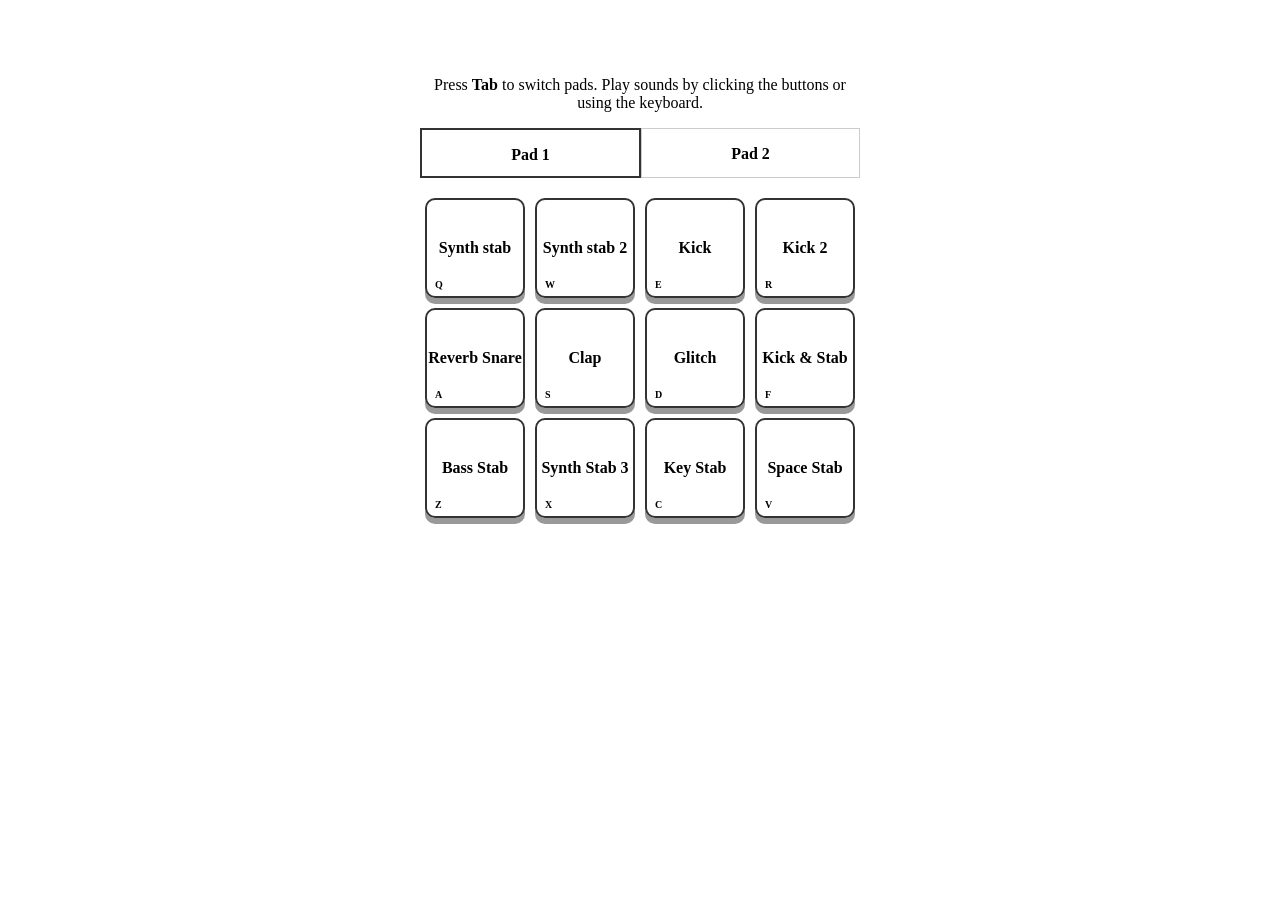
<file: uppgift4/index.html>
<!DOCTYPE html>
<html>
<head>
<title>Programmering - Drumpad</title>
<link rel="stylesheet" href="https://cdn.simplecss.org/simple.min.css">
<link rel="stylesheet" href="css/style.css">
<script defer src="js/script.js"></script>
<meta charset="UTF-8">
<meta name="viewport" content="width=device-width, initial-scale=1.0">
</head>
<body>
<audio id="audio-player"></audio>

	<div class="drumpad-box">
		<p class="info">Press <strong>Tab</strong> to switch pads. Play sounds by clicking the buttons or using the keyboard.</p>

	<div class="container">
		<div id="tab-pad1" class="pad-change active" onclick="changePad('pad1')">Pad 1</div>
		<div id="tab-pad2" class="pad-change" onclick="changePad('pad2')">Pad 2</div>
	</div>
	
	<div class="container">
		<div id="pad1" class="pads active"></div>
		<div id="pad2" class="pads"></div>
		</div>
	</div>
</body>
</html>
</file>
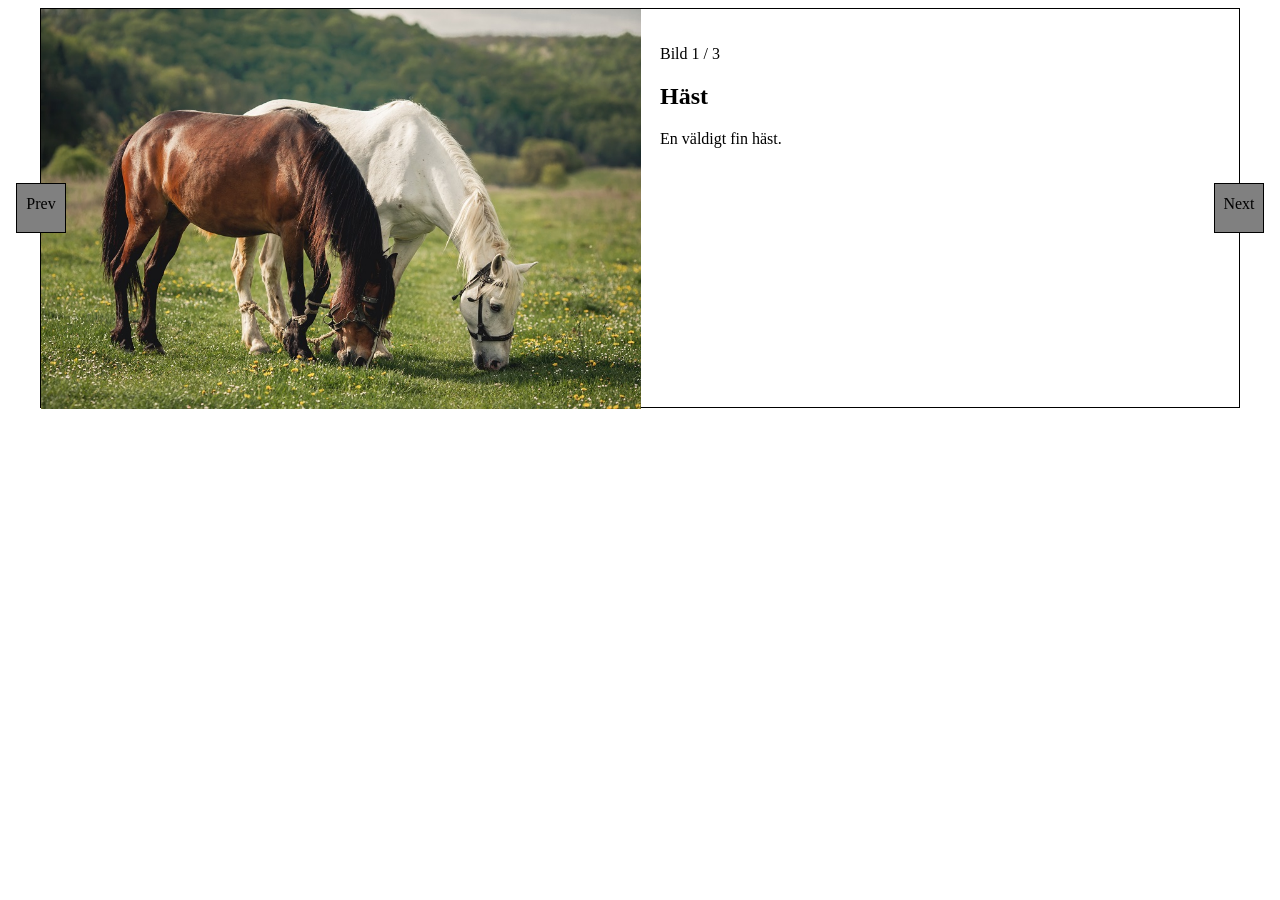
<file: uppgift2/uppgift2.html>
<!DOCTYPE html>
<html>
<head>
<title>Programmering - Intro</title>
<link rel="stylesheet" href="css/style.css">
<script defer src="js/script.js"></script>
<meta charset="UTF-8">
</head>
<body>
<div id="site-main">

	<div id="slideshow-wrapper">
		<div class="slider-controls" id="back" onclick="countUpd(-1)">Prev</div>
		<div class="slider-controls" id="forward" onclick="countUpd(1)">Next</div>
		<div id="img-wrapper" class="slide-col">
			<img id="slide-img" src="img/hast.jpg">
		</div>
		<div id="text-wrapper" class="slide-col">
			<p id="slide-nr">Bild 1 / 3</p>
			<h2 id="slide-heading">Häst</h2>
			<p id="slide-text">En väldigt fin häst.</p>
		</div>
	</div>

</div>
<!-- <p id="slide-value"></p> Testar funktionen --> 
</body>
</html>
</file>
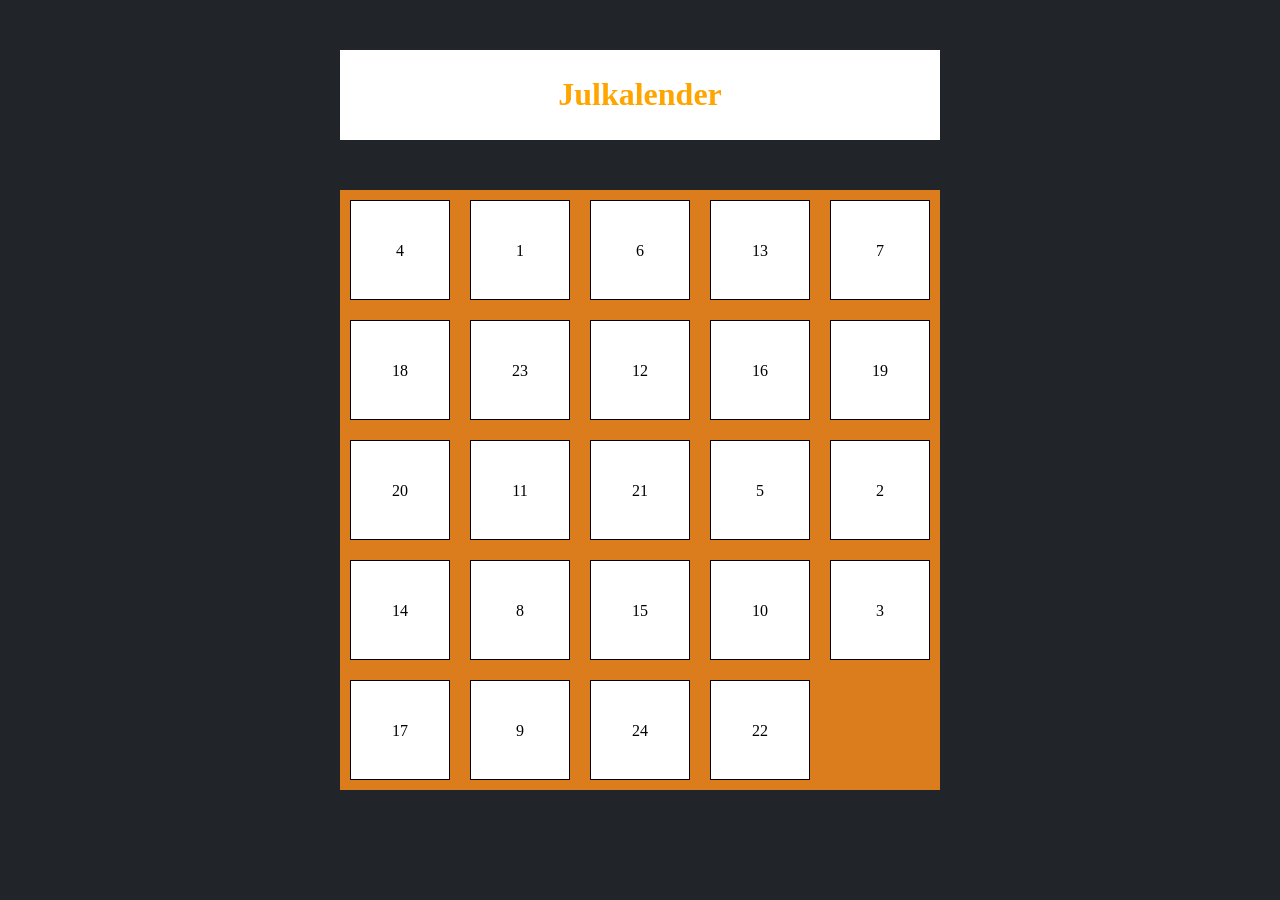
<file: uppgift3/uppgift3.html>
<!DOCTYPE html>
<html>
<head>
<meta charset="UTF-8">
<script src="https://code.jquery.com/jquery-3.7.1.min.js"></script>
<script src="js/jquery.shuffle.js"></script>
<title>Programmering - Uppgift 3</title>
<link rel="stylesheet" href="css/style.css">
<script defer src="js/script.js"></script>
</head>
<body>
<div id="site-main">

	<div id="calendar-container">
		<div id="calendar-header">
			<h1>Julkalender</h1>
		</div>
		
		<div id="calendar-body">
		</div>
		<div id="myAlert" class="alert">
  <span class="closebtn" onclick="this.parentElement.style.display='none';">&times;</span>
  <p id="myAlertText"></p>
  <button id="creativeBtn" style="display:none;">Creative Mode</button>
</div>
	</div>

</div>
</body>
</html>
</file>
<file: uppgift4/css/style.css>
* {
	box-sizing: border-box;
}

body {
    max-width: 600px;
    margin: 0 auto;
    padding: 20px;
    text-align: center;
}

.container {
    display: flex;
	justify-content: center;
    margin-bottom: 20px;
}

.pad-change {
    flex: 1;
    border: 1px solid var(--border, #ccc);
    background-color: var(--card-bg);
	color: var(--text, inherit);
    height: 50px;
    line-height: 50px;
    text-align: center;
    cursor: pointer;
    font-weight: bold;
}

.pad-change.active {
	background-color: var(--card-bg);
	border: 2px solid #333333;
	color: var(--text, inherit);
	border-color: var(--border, #333);
}

.pad-change:hover {
    background-color: var(--card-bg);
	color: var(--text, inherit);
	border-color: var(--border, #333);
}

.pads {
    display: none;
    grid-template-columns: repeat(4, auto);
    gap: 10px;
    justify-content: center;
}

#pad1.active, #pad2.active {
    display: grid;
}

.drumpad-box {
	border-radius: 12px;
	margin: 20px auto;
	max-width: 480px;
	padding: 20px;
}

.btn {
    position: relative;
    display: flex;
    align-items: center;
    justify-content: center;
    border: 2px solid var(--border, #333);
    border-radius: 10px;
    box-shadow: 0px 6px var(--border, #999);
    width: 100px;
    height: 100px;
    cursor: pointer;
    font-weight: bold;
	color: var(--text, #000);
    transition: transform 0.1s, box-shadow 0.1s;
}

.btn:active, .btn:focus, .btn.pressed {
    box-shadow: 0 2px var(--border, #999);
    transform: translateY(4px);
}

.btn .title {
    text-align: center;
    font-size: 12px;
}

.btn .hotkey {
    position: absolute;
    bottom: 6px;
    left: 8px;
    font-size: 10px;
}
</file>
<file: uppgift2/css/style.css>
*{
	box-sizing: border-box;
}

#slideshow-wrapper {
	height: 400px;
	width: 1200px;
	border: 1px solid black;
	margin: 0 auto;
	position: relative;
}

#img-wrapper {
	
}

#img-wrapper img {
	width: auto;
	height: 100%;
}

#text-wrapper {
	padding: 20px;
}

.slide-col {
	height: 400px;
	width: 50%;
	float: left;
}

.slider-controls {
	height: 50px;
	width: 50px;
	border: 1px solid black;
	position: absolute;
	background: grey;
}

#back {
	top:calc(50% - 25px);
	left: -25px;
	text-align: center;
	line-height: 40px;
}

#forward {
	top:calc(50% - 25px);
	right: -25px;
	text-align: center;
	line-height: 40px;
}
</file>
<file: uppgift3/css/style.css>
*{
	box-sizing: border-box;
}

body {
	background-color: #212529;
}

.calendar-door {
	width: 100px;
	height: 100px;
	border: 1px solid black;
	text-align: center;
	line-height: 100px;
	float: left;
	margin: 10px;
	background-color: white;
	background-size: contain;
}

.calendar-door img {
	width: 100%;
	height: 100%;
	border: 1px solid black;
	object-fit: cover;
	display: block;
}

.door-number {
	margin: 0;
}

#calendar-container {
	width: 600px;
	margin: 50px auto;
}

#calendar-header {
	width: 600px;
	margin: 50px auto;
	background-color: white;
	color: orange;
	text-align: center;
	padding: 5px;
}
#calendar-body {
	width: 600px;
	background-color: #DC7D1D;
	overflow: hidden;
}

#myAlert {
	display: none;
}

.alert {
  padding: 20px;
  background-color: lightgreen;
  color: black;
  margin-top: 20px;
}

.closebtn {
  float: right;
  font-size: 22px;
  cursor: pointer;
}
</file>
